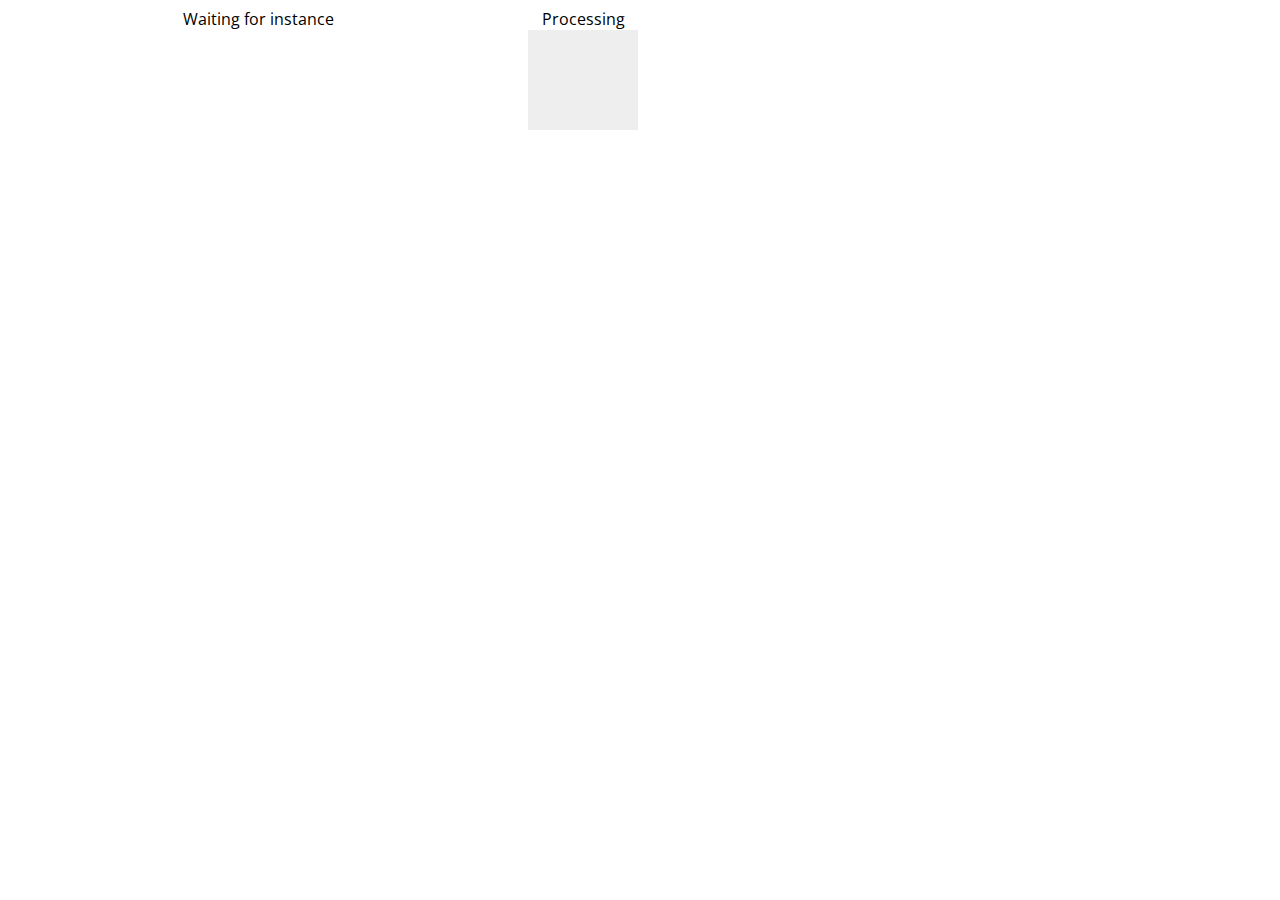
<file: webfront/queue.html>
<html lang="en">
  <head>
    <meta charset="utf-8">
    <title>D3 queue</title>
    <style>
    
     body{
       font-family: 'Open Sans', sans-serif;
     }
    
     .viz {
      transform: translate(5px,-30px);
      overflow: visible;
    }
    
    .queue{
      width: 520px;
      height: 100px;
    }
    
    .processing{
      width: 110px;
      height: 100px;
      background-color: #eeeeee;
    }
    
    .grid-container {
      display: inline-grid;
      grid-template-columns: 500px 110px;
      grid-gap: 0px 20px;
      
      zoom: 1;
      -moz-transform: scale(1);
    }
    
    .grid-container > div {
      text-align: center;
    }
    
    .toolTip {
      position: absolute;
      display: none;
      min-width: 80px;
      height: auto;
      line-height: 1;
      font-weight: bold;
      padding: 12px;
      background: rgba(0, 0, 0, 0.8);
      color: #fff;
      border-radius: 2px;
    }
    
    .toolTipArrow {
      content: ' ';
      display: none;
      width: 0;
      height: 0;
      border-left: 10px solid transparent;
      border-right: 10px solid transparent;
      border-bottom: 10px solid rgba(0, 0, 0, 0.8);
      
      height: 0;
      top: 0px;
      left: 5px;
      position: relative;
    }
    
    /* Style northward tooltips differently */
    .toolTip.n::after {
      margin: -1px 0 0 0;
      top: 100%;
      left: 0;
    }
    
    #minutes{
      font-size: 40px;
      color: #DD4B39;
    }
    #minutes2{
      font-size: 14px;
    }
    #outname{
      font-size: 18px;
      padding-bottom: 5px;
      color: #98ff98;
    }
    #jobdesc{
      display: inline-grid;
      grid-template-columns: 60px auto 32px;
      grid-gap: 0px 20px;
    }
    #speciesimg{
      padding-top: 6px;
      font-size: 10px;
      text-align: center;
      text-transform: capitalize;
    }
    
    </style>
    
    <link href="https://fonts.googleapis.com/css?family=Open+Sans" rel="stylesheet">
    <script src="https://ajax.googleapis.com/ajax/libs/jquery/3.3.1/jquery.min.js"></script>
    <script src="https://d3js.org/d3.v4.min.js"></script>
    
  </head>
  
  <body>
    
    <div class="grid-container">
      <div class="t1">Waiting for instance</div>
      <div class="t2">Processing</div>
      <div class="queue"></div>
      <div class="processing"></div>
    </div>
  
  <script>
    
    var width = 500;
    var height = 100;
    var triggerCounter = 0;
    var triggerCounter2 = 0;
    var numberAlignmentInstances = 4;
    
    var bar;
    var bar2;
    
    var belong = [0,0,0,0,0,0,0,0,0,0,0,0,0,0,0,0,0,0,0,0];
    var data = [];
    
    var fileInfo = [];
    var organismInfo = [];
    var outname = [];
    
    var belong2 = [0,0,0,0];
    var data_processing = [];
    
    var fileInfo2 = [];
    var organismInfo2 = [];
    var outname2 = [];
    
    var colorScale;
    var colorScale2;
    var barScale;
    var barScale2;
    var heightScale;
    
    d3.json("https://amp.pharm.mssm.edu/cloudalignment/queueview?username=lachmann12&password=geheim", function (json) {
      
      console.log(json);
      
      for(i=0; i<20; i++){
        data[i] = height/300+Math.random()/1000;
      }
      
      for(i=0; i<4; i++){
        data_processing[i] = height/300+Math.random()/1000;
      }
      
      for(i=0; i<json["submissionstatus"].length; i++){
        if(json["submissionstatus"][i] == 1){
          belong[i] = json["user"][i]
          data[i] = height/300+Math.random()/1000
          fileInfo[i] = json["files"][i]
          organismInfo[i] = json["organism"][i]
          outname[i] = json["outname"][i]
        }
        else{
          belong2[i] = json["user"][i]
          data_processing[i] = height/300+Math.random()/1000
          fileInfo2[i] = json["files"][i]
          organismInfo2[i] = json["organism"][i]
          outname2[i] = json["outname"][i]
        }
      }
      
      var tooltip = d3.select("body").append("div").attr("class", "toolTip");
      
      colorScale = d3.scaleLinear().range(["blue","aqua"]);
      colorScale2 = d3.scaleLinear().range(["#feb012", "#ef1e55"]);
      
      barScale = d3.scaleBand().domain(data).rangeRound([0,width]);
      barScale2 = d3.scaleBand().domain(data_processing).rangeRound([0,100]);
      heightScale = d3.scaleLinear().range([0,height]);
      
      var svg = d3.select('.queue')
        .append("svg")
        .classed("viz",true)
        .attr("width",width)
        .attr("height",height*2);
      
      bar = svg.selectAll(".bar")
        .data(data)
        .enter()
        .append("rect")
        .attr("x",(d,i)=>barScale(d))
        .attr("y",(d)=> height)
        .attr("width",barScale.bandwidth()-2)
        .style("fill", function(d,i) {
            if(belong[i] == 1) {return "black"}
            else{ return colorScale(i/data.length)}
        ;})
      
      bar.on("mousemove", function(d, i){
        if(belong[i] == 1){
          
          sp = fileInfo[i].split(";")
          b1 = ""
          b2 = ""
          if(sp.length > 1){
            b1=basename(sp[0])
            b2=basename(sp[1])
          }
          else{
            b1=basename(sp[0])
          }
          
          tooltip
            .style("left", d3.event.pageX + "px")
            .style("top", d3.event.pageY + "px")
            .style("display", "inline-block")
            .html("<div id=\"jobdesc\"><div style=\"text-align: center;\"><span id=\"minutes\">"+Math.round(5+5*(data.length-i)/numberAlignmentInstances)+"</span><br><span id=\"minutes2\">min</span></div><div style=\"font-size: 12px;\"><div id=\"outname\">"+outname[i]+"</div><br>" + b1 + "<br>" + b2 + "</div><div id=\"speciesimg\"><img src=\"images/" + organismInfo[i] + "_white.png\" width=30><br><br>"+organismInfo[i]+"</div>");
          
          d3.select(this).style("fill", "#DD4B39");
        }
      })
      
      bar.on("mouseout", function(d,i){
        if(belong[i] == 1){
          tooltip.style("display", "none");
          d3.select(this).style("fill", "black");
        }
      });
      
      var svg2 = d3.select('.processing')
        .append("svg")
        .classed("viz",true)
        .attr("width",width)
        .attr("height",height*2);
      
      bar2 = svg2.selectAll(".bar")
        .data(data_processing)
        .enter()
        .append("rect")
        .attr("x",(d,i)=>barScale2(d))
        .attr("y",(d)=> height)
        .attr("width",barScale2.bandwidth()-2)
        .style("fill", function(d,i) {
              if(belong2[i] == 1) {return "black"} //else{ return colorScale2(i/data_processing.length)}
              else{ return "#feb012"}
        ;})
      
      bar2.on("mousemove", function(d, i){
        if(belong2[i] == 1){
          
          
          sp = fileInfo2[i].split(";")
          b1 = ""
          b2 = ""
          if(sp.length > 1){
            b1=basename(sp[0])
            b2=basename(sp[1])
          }
          else{
            b1=basename(sp[0])
          }
          
          tooltip
            .style("left", d3.event.pageX + "px")
            .style("top", d3.event.pageY + "px")
            .style("display", "inline-block")
            .html("<div id=\"jobdesc\"><div style=\"text-align: center;\"><span id=\"minutes\"><5</span><br><span id=\"minutes2\">min</span></div><div style=\"font-size: 12px;\"><div id=\"outname\">"+outname2[i]+"</div><br>" + b1 + "<br>" + b2 + "</div><div id=\"speciesimg\"><img src=\"images/" + organismInfo2[i] + "_white.png\" width=30><br><br>"+organismInfo2[i]+"</div>");
          
          d3.select(this).style("fill", "#DD4B39");
        }
      })
      
      bar2.on("mouseout", function(d,i){
        if(belong2[i] == 1){
          tooltip.style("display", "none");
          d3.select(this).style("fill", "black");
        }
      });
      
      bar.transition()
        .ease(d3.easeElastic)
        .duration(2000)
        .delay((d,i)=>i*10)
        .attr("y",(d)=> height - heightScale(d))
        .attr("height",(d)=> heightScale(d))
      
      bar2.transition()
        .ease(d3.easeElastic)
        .duration(2000)
        .delay((d,i)=>i*10)
        .attr("y",(d)=> height - heightScale(d)-20)
        .attr("height",(d)=> heightScale(d)+40)
      
      repeat();
      repeat2();
    
    });
    
    function basename(path) {
       return path.split('/').reverse()[0];
    }
    
    function repeat() {
      bar.transition()
      .delay((d,i)=>4000+i*500/data.length)
      .duration(50)
      .attr("y",(d)=> height - heightScale(d)-17)
      .attr("height",(d)=> heightScale(d)+34)
      .transition()
      .duration(50)
      .attr("y",(d)=> height - heightScale(d)-20)
      .attr("height",(d)=> heightScale(d)+40)
      .on("end", triggerCount);
    }
    
    function triggerCount(){
      triggerCounter = triggerCounter + 1;
      if(triggerCounter >= data.length){
        triggerCounter = 0;
        repeat();
      }
    }
    
    function repeat2() {
      bar2.transition()
      .delay((d,i)=>1000+i*1000/data_processing.length)
      .duration(300)
      .attr("y",(d)=> height - heightScale(d))
      .attr("height",(d)=> heightScale(d))
      .transition()
      .duration(300)
      .attr("y",(d)=> height - heightScale(d)-20)
      .attr("height",(d)=> heightScale(d)+40)
      .on("end", triggerCount2);
    }
    
    function triggerCount2(){
      triggerCounter2 = triggerCounter2 + 1;
      if(triggerCounter2 >= data_processing.length){
        triggerCounter2 = 0;
        repeat2();
      }
    }
    
  </script>
  </body>
</html>
</file>
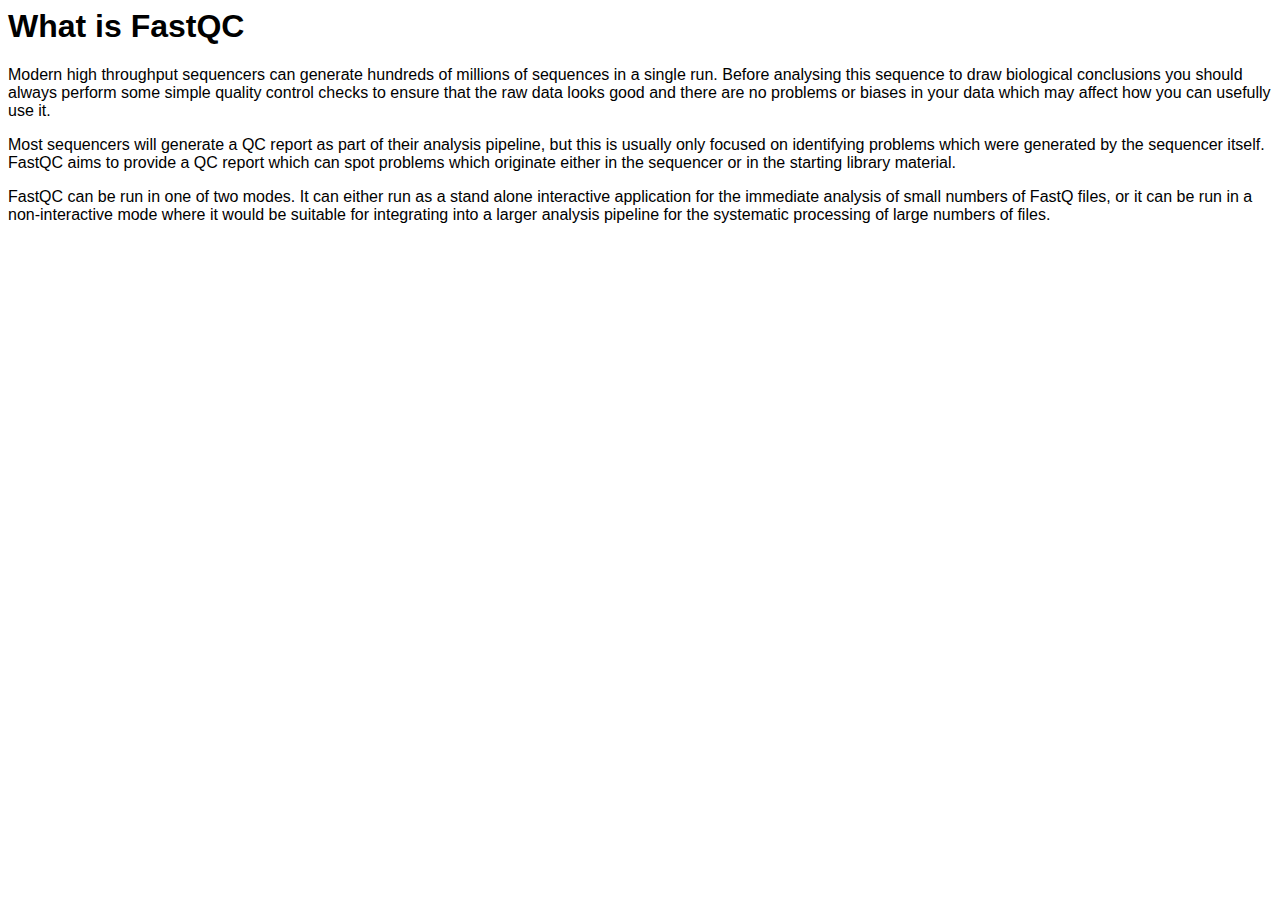
<file: docker/tools/fastqc/Help/1 Introduction/1.1 What is FastQC.html>
<html>

<head>
<title>What is FastQC?</title>
<style type="text/css">
	body {
		font-family: sans-serif;
	}
</style>
</head>
<body>
<h1>What is FastQC</h1>
<p>
Modern high throughput sequencers can generate hundreds of millions of sequences
in a single run.  Before analysing this sequence to draw biological conclusions
you should always perform some simple quality control checks to ensure that
the raw data looks good and there are no problems or biases in your data which
may affect how you can usefully use it.
</p>
<p>
Most sequencers will generate a QC report as part of their analysis pipeline, 
but this is usually only focused on identifying problems which were generated
by the sequencer itself.  FastQC aims to provide a QC report which can spot
problems which originate either in the sequencer or in the starting library
material.
</p>
<p>
FastQC can be run in one of two modes.  It can either run as a stand alone
interactive application for the immediate analysis of small numbers of FastQ
files, or it can be run in a non-interactive mode where it would be suitable
for integrating into a larger analysis pipeline for the systematic processing
 of large numbers of files.
 </p>
</body>

</html>
</file>
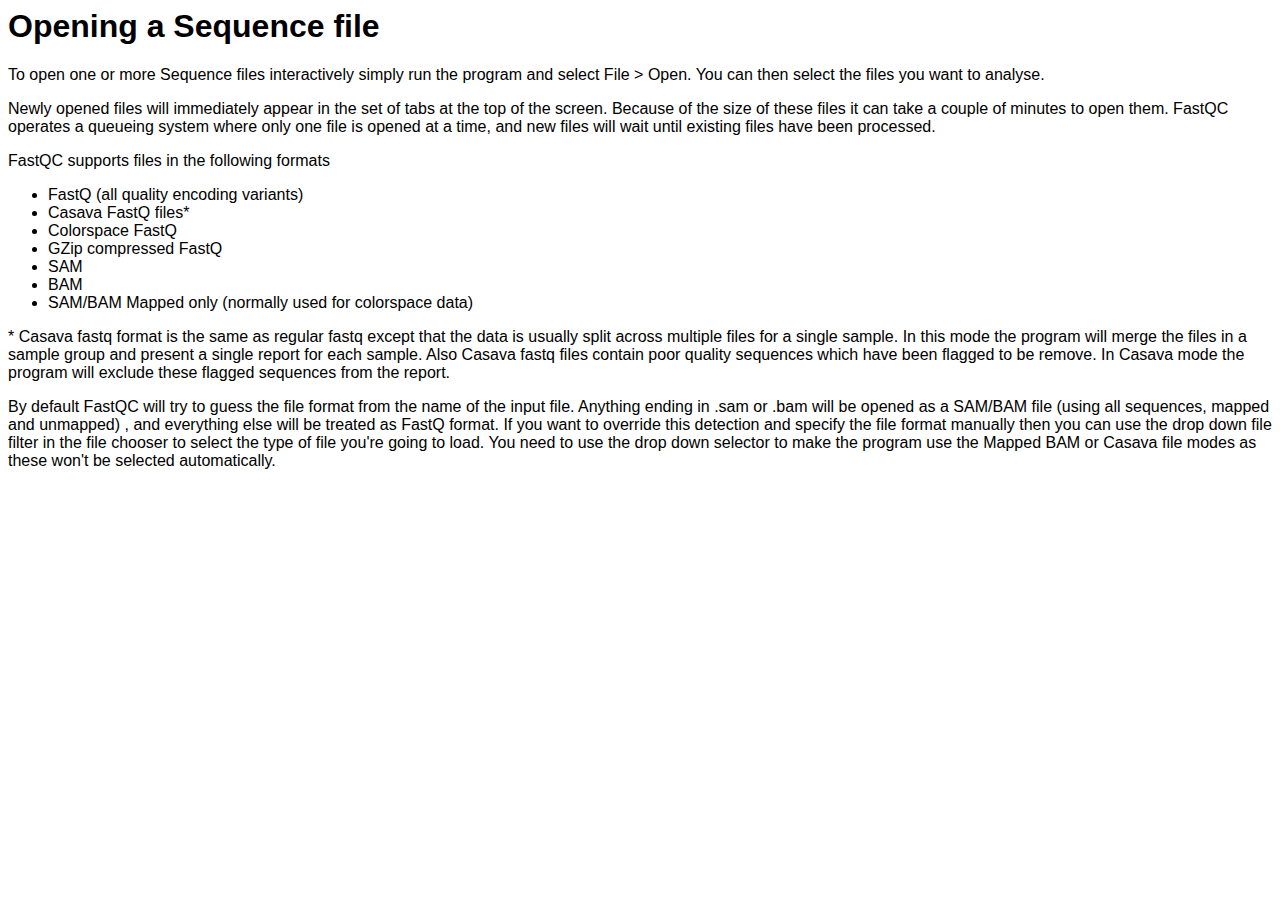
<file: docker/tools/fastqc/Help/2 Basic Operations/2.1 Opening a sequence file.html>
<html>

<head>
<title>Opening a FastQ file</title>
<style type="text/css">
	body {
		font-family: sans-serif;
	}
</style>
</head>
<body>
<h1>Opening a Sequence file</h1>
<p>
To open one or more Sequence files interactively simply run the
program and select File &gt; Open.  You can then select the files
you want to analyse.
 </p>
 <p>
 Newly opened files will immediately appear in the set of tabs
 at the top of the screen.  Because of the size of these files
 it can take a couple of minutes to open them.  FastQC operates
 a queueing system where only one file is opened at a time, and
 new files will wait until existing files have been processed.
 </p>
 <p>
 FastQC supports files in the following formats
 </p>
 <ul>
 <li>FastQ (all quality encoding variants)</li>
 <li>Casava FastQ files*</li>
 <li>Colorspace FastQ</li>
 <li>GZip compressed FastQ</li>
 <li>SAM</li>
 <li>BAM</li>
 <li>SAM/BAM Mapped only (normally used for colorspace data)</li>
 </ul>
 
 <p>
 * Casava fastq format is the same as regular fastq except that
 the data is usually split across multiple files for a single sample.
 In this mode the program will merge the files in a sample group and
 present a single report for each sample. Also Casava fastq files
 contain poor quality sequences which have been flagged to be remove.
 In Casava mode the program will exclude these flagged sequences from
 the report.
 </p>
 
 <p>
 By default FastQC will try to guess the file format from the name
 of the input file.  Anything ending in .sam or .bam will be 
 opened as a SAM/BAM file (using all sequences, mapped and unmapped)
 , and everything else will be treated as FastQ format.  If you want 
 to override this detection and specify the file format manually
 then you can use the drop down file filter in the file chooser to
 select the type of file you're going to load. You need to use the 
 drop down selector to make the program use the Mapped BAM or Casava
 file modes as these won't be selected automatically.
 </p>
 
 
</body>

</html>
</file>
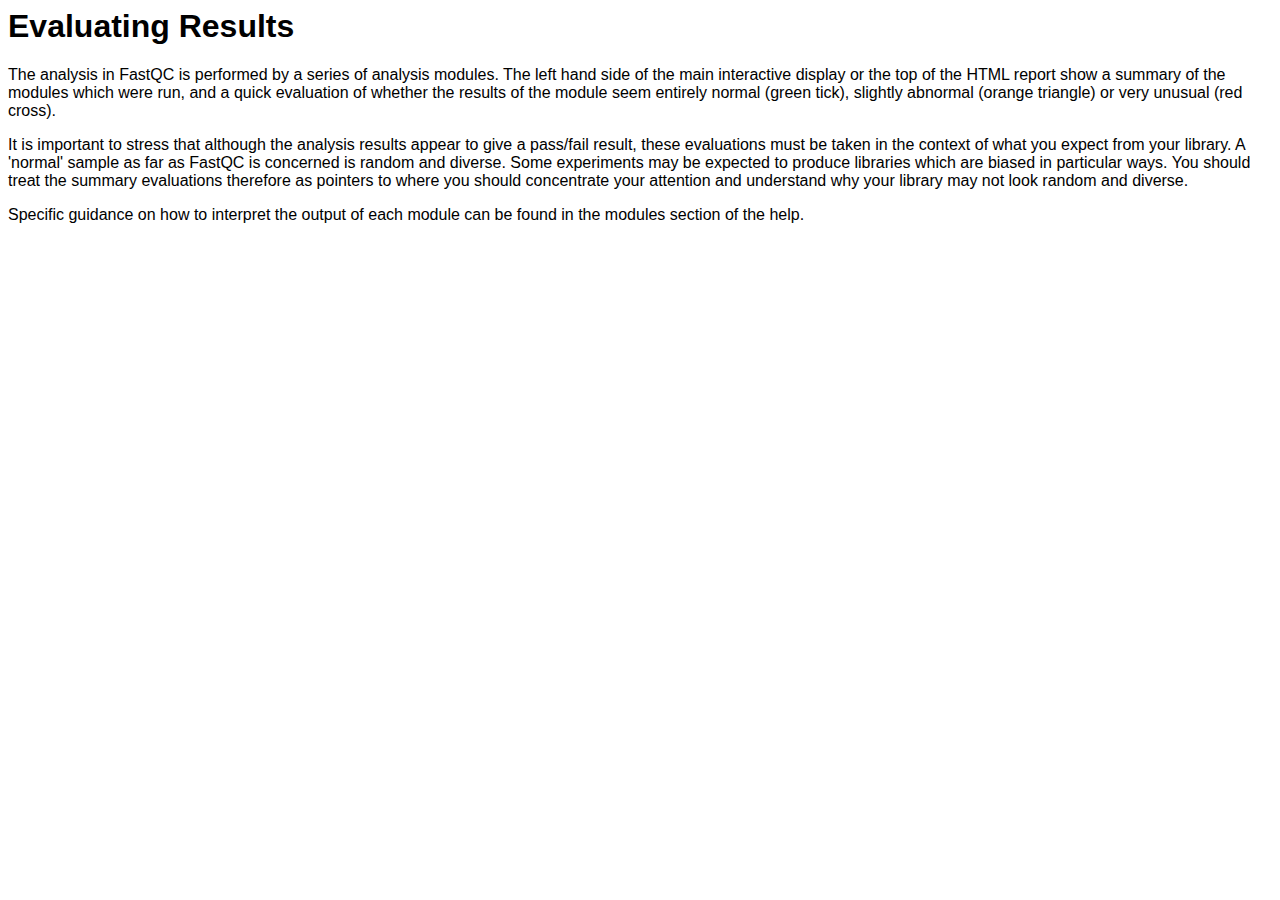
<file: docker/tools/fastqc/Help/2 Basic Operations/2.2 Evaluating Results.html>
<html>

<head>
<title>Evaluating Results</title>
<style type="text/css">
	body {
		font-family: sans-serif;
	}
</style>
</head>
<body>
<h1>Evaluating Results</h1>
<p>
The analysis in FastQC is performed by a series of analysis
modules.  The left hand side of the main interactive display
or the top of the HTML report show a summary of the modules
which were run, and a quick evaluation of whether the results
of the module seem entirely normal (green tick), slightly
abnormal (orange triangle) or very unusual (red cross).
</p>
<p>
It is important to stress that although the analysis results
appear to give a pass/fail result, these evaluations must be
taken in the context of what you expect from your library. A
'normal' sample as far as FastQC is concerned is random and
diverse.  Some experiments may be expected to produce libraries
which are biased in particular ways.  You should treat the
summary evaluations therefore as pointers to where you should
concentrate your attention and understand why your library
may not look random and diverse.
</p>
<p>
Specific guidance on how to interpret the output of each
module can be found in the modules section of the help.
</p>
</body>
</html>
</file>
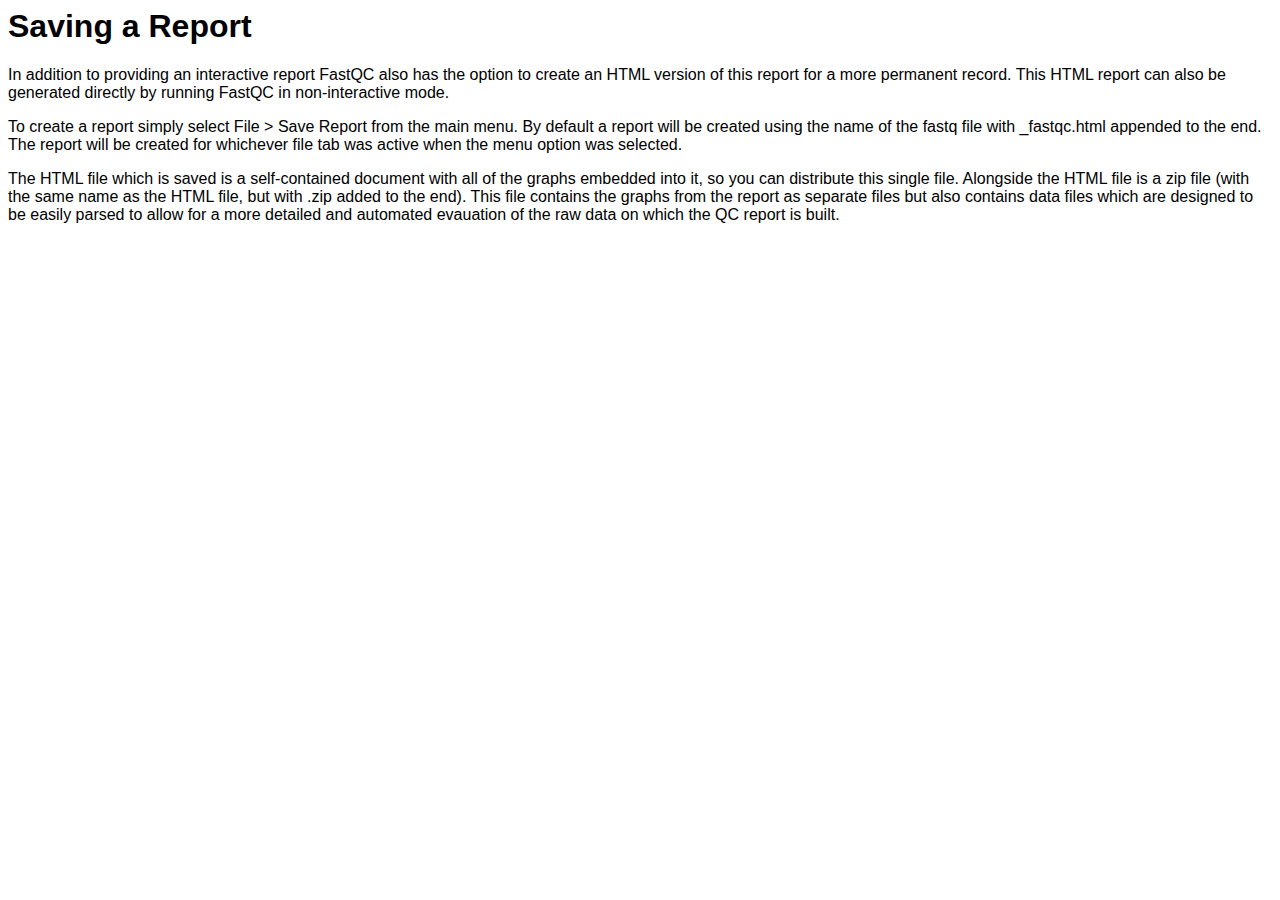
<file: docker/tools/fastqc/Help/2 Basic Operations/2.3 Saving a Report.html>
<html>

<head>
<title>Saving a Report</title>
<style type="text/css">
	body {
		font-family: sans-serif;
	}
</style>
</head>
<body>
<h1>Saving a Report</h1>
<p>
In addition to providing an interactive report FastQC also
has the option to create an HTML version of this report
for a more permanent record.  This HTML report can also
be generated directly by running FastQC in non-interactive
mode.
</p>
<p>
To create a report simply select File &gt Save Report from
the main menu.  By default a report will be created using
the name of the fastq file with _fastqc.html appended to the
end.  The report will be created for whichever file tab
was active when the menu option was selected.
</p>
<p>
The HTML file which is saved is a self-contained document with
all of the graphs embedded into it, so you can distribute this
single file.  Alongside the HTML file is a zip file (with the
same name as the HTML file, but with .zip added to the end). 
This file contains the graphs from the report as separate files
but also contains data files which are designed to be easily 
parsed to allow for a more detailed and automated evauation of 
the raw data on which the QC report is built.
</p>

</body>
</html>
</file>
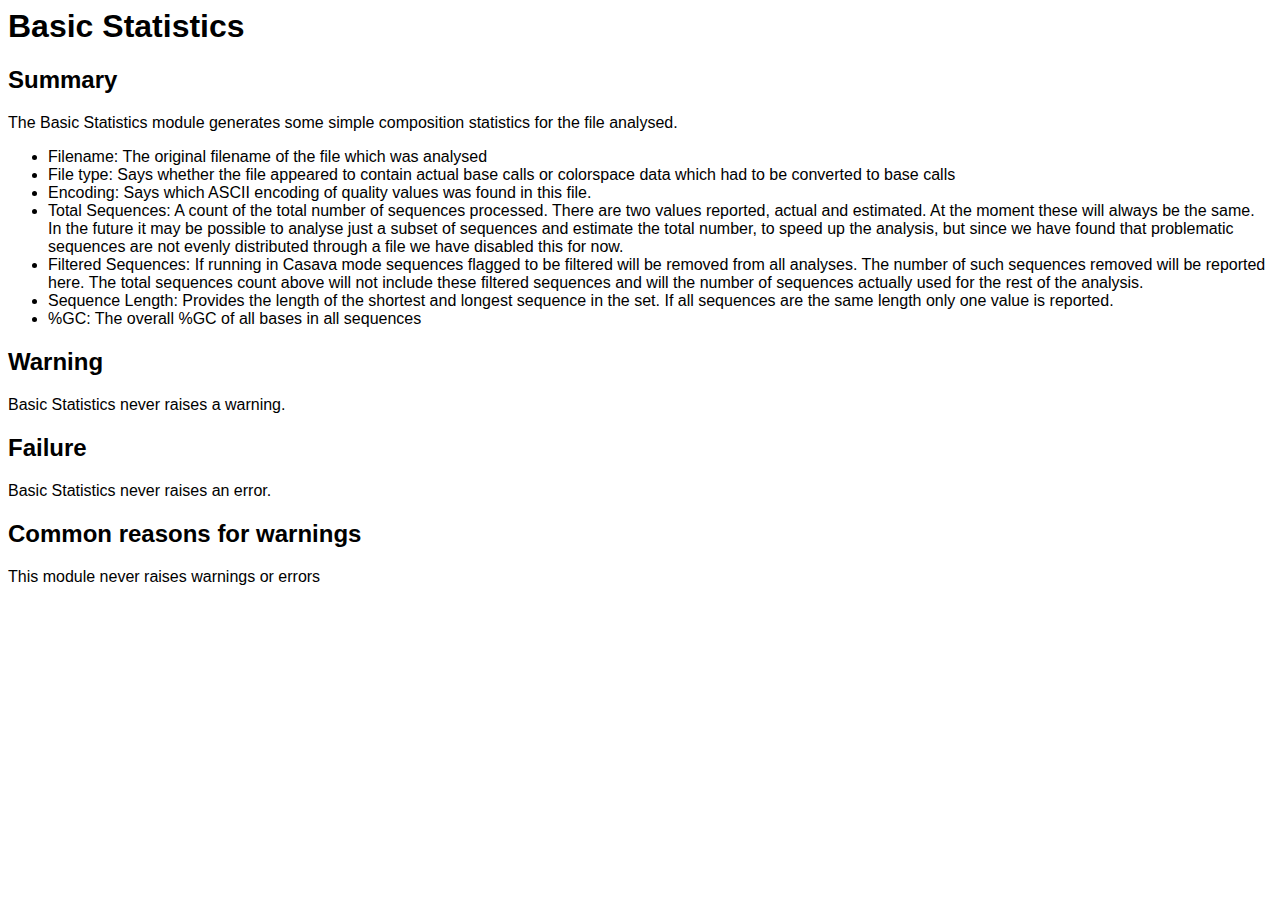
<file: docker/tools/fastqc/Help/3 Analysis Modules/1 Basic Statistics.html>
<html>

<head>
<title>Basic Statistics</title>
<style type="text/css">
	body {
		font-family: sans-serif;
	}
</style>
</head>
<body>
<h1>Basic Statistics</h1>
<h2>Summary</h2>
<p>
The Basic Statistics module generates some simple composition
statistics for the file analysed.
</p>

<ul>
<li>Filename: The original filename of the file which was analysed</li>
<li>File type: Says whether the file appeared to contain actual base calls or
colorspace data which had to be converted to base calls</li>
<li>Encoding: Says which ASCII encoding of quality values was found in this
file.
</li><li>Total Sequences: A count of the total number of sequences processed.
There are two values reported, actual and estimated.  At the moment these
will always be the same.  In the future it may be possible to analyse just
a subset of sequences and estimate the total number, to speed up the analysis,
but since we have found that problematic sequences are not evenly distributed
through a file we have disabled this for now.</li>
<li>Filtered Sequences: If running in Casava mode sequences flagged to be 
filtered will be removed from all analyses. The number of such sequences
removed will be reported here. The total sequences count above will not include
these filtered sequences and will the number of sequences actually used for the
rest of the analysis.</li>
<li>Sequence Length: Provides the length of the shortest and longest sequence
in the set.  If all sequences are the same length only one value is reported.
</li>
<li>%GC: The overall %GC of all bases in all sequences</li>
</ul>

<h2>Warning</h2>
<p>
Basic Statistics never raises a warning.
</p>

<h2>Failure</h2>
<p>
Basic Statistics never raises an error.
</p>

<h2>Common reasons for warnings</h2>
<p>
This module never raises warnings or errors
</p>

</body>
</html>
</file>
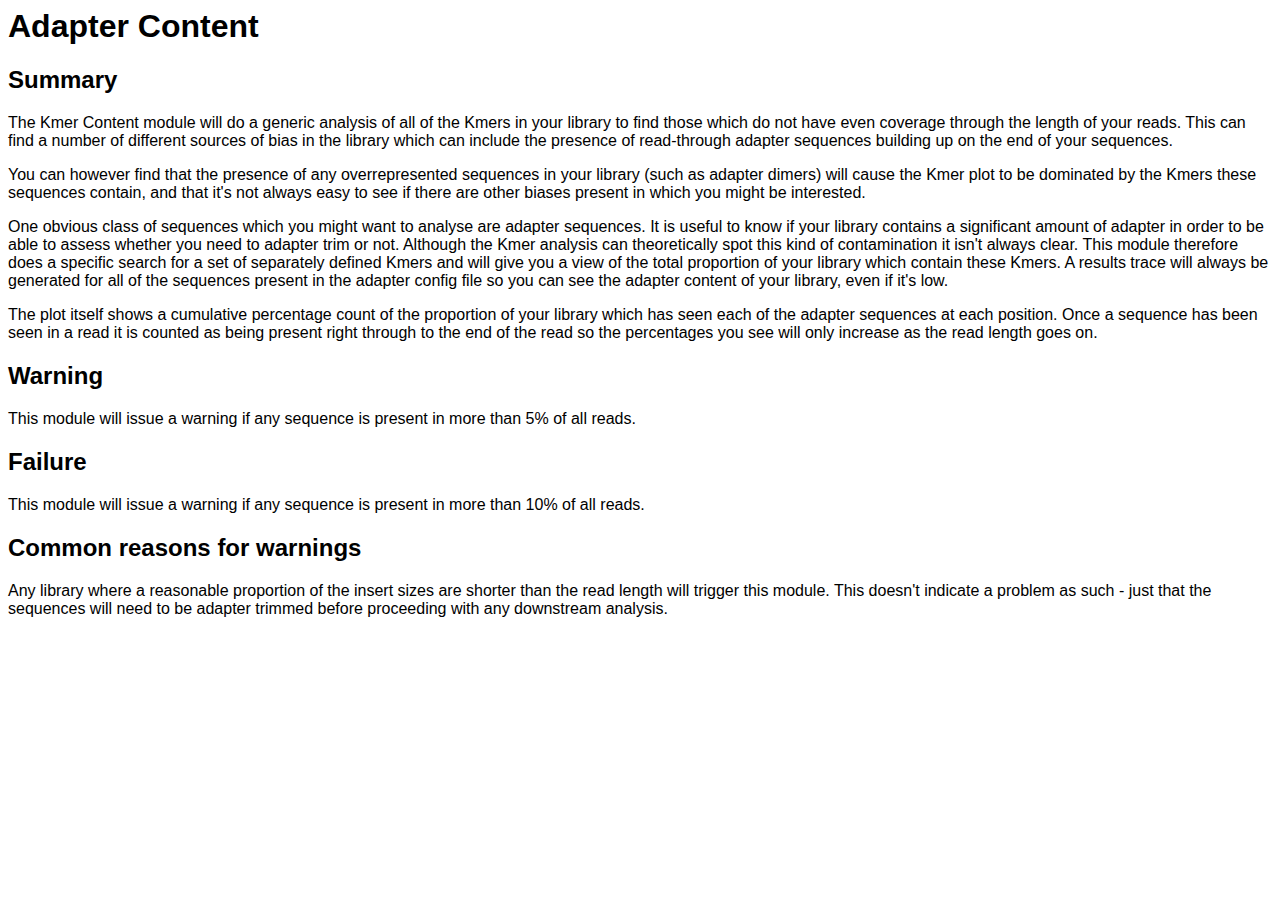
<file: docker/tools/fastqc/Help/3 Analysis Modules/10 Adapter Content.html>
<html>

<head>
<title>Adapter Content</title>
<style type="text/css">
	body {
		font-family: sans-serif;
	}
</style>
</head>
<body>
<h1>Adapter Content</h1>
<h2>Summary</h2>
<p>
The Kmer Content module will do a generic analysis of all of the Kmers
in your library to find those which do not have even coverage through 
the length of your reads.  This can find a number of different sources
of bias in the library which can include the presence of read-through
adapter sequences building up on the end of your sequences.
</p>
<p>
You can however find that the presence of any overrepresented sequences
in your library (such as adapter dimers) will cause the Kmer plot to
be dominated by the Kmers these sequences contain, and that it's not
always easy to see if there are other biases present in which you might
be interested.
</p>
<p>
One obvious class of sequences which you might want to analyse are 
adapter sequences.  It is useful to know if your library contains a 
significant amount of adapter in order to be able to assess whether 
you need to adapter trim or not.  Although the Kmer analysis can 
theoretically spot this kind of contamination it isn't always clear.
This module therefore does a specific search for a set of separately
defined Kmers and will give you a view of the total proportion of your
library which contain these Kmers.  A results trace will always be 
generated for all of the sequences present in the adapter config file 
so you can see the adapter content of your library, even if it's low.
</p>
<p>
The plot itself shows a cumulative percentage count of the proportion
of your library which has seen each of the adapter sequences at each
position.  Once a sequence has been seen in a read it is counted as
being present right through to the end of the read so the percentages
you see will only increase as the read length goes on.
</p>

<h2>Warning</h2>
<p>
This module will issue a warning if any sequence is present in more
than 5% of all reads.
</p>

<h2>Failure</h2>
<p>
This module will issue a warning if any sequence is present in more
than 10% of all reads.
</p>

<h2>Common reasons for warnings</h2>
<p>
Any library where a reasonable proportion of the insert sizes are shorter
than the read length will trigger this module.  This doesn't indicate a 
problem as such - just that the sequences will need to be adapter trimmed
before proceeding with any downstream analysis.
</p>

</body>
</html>
</file>
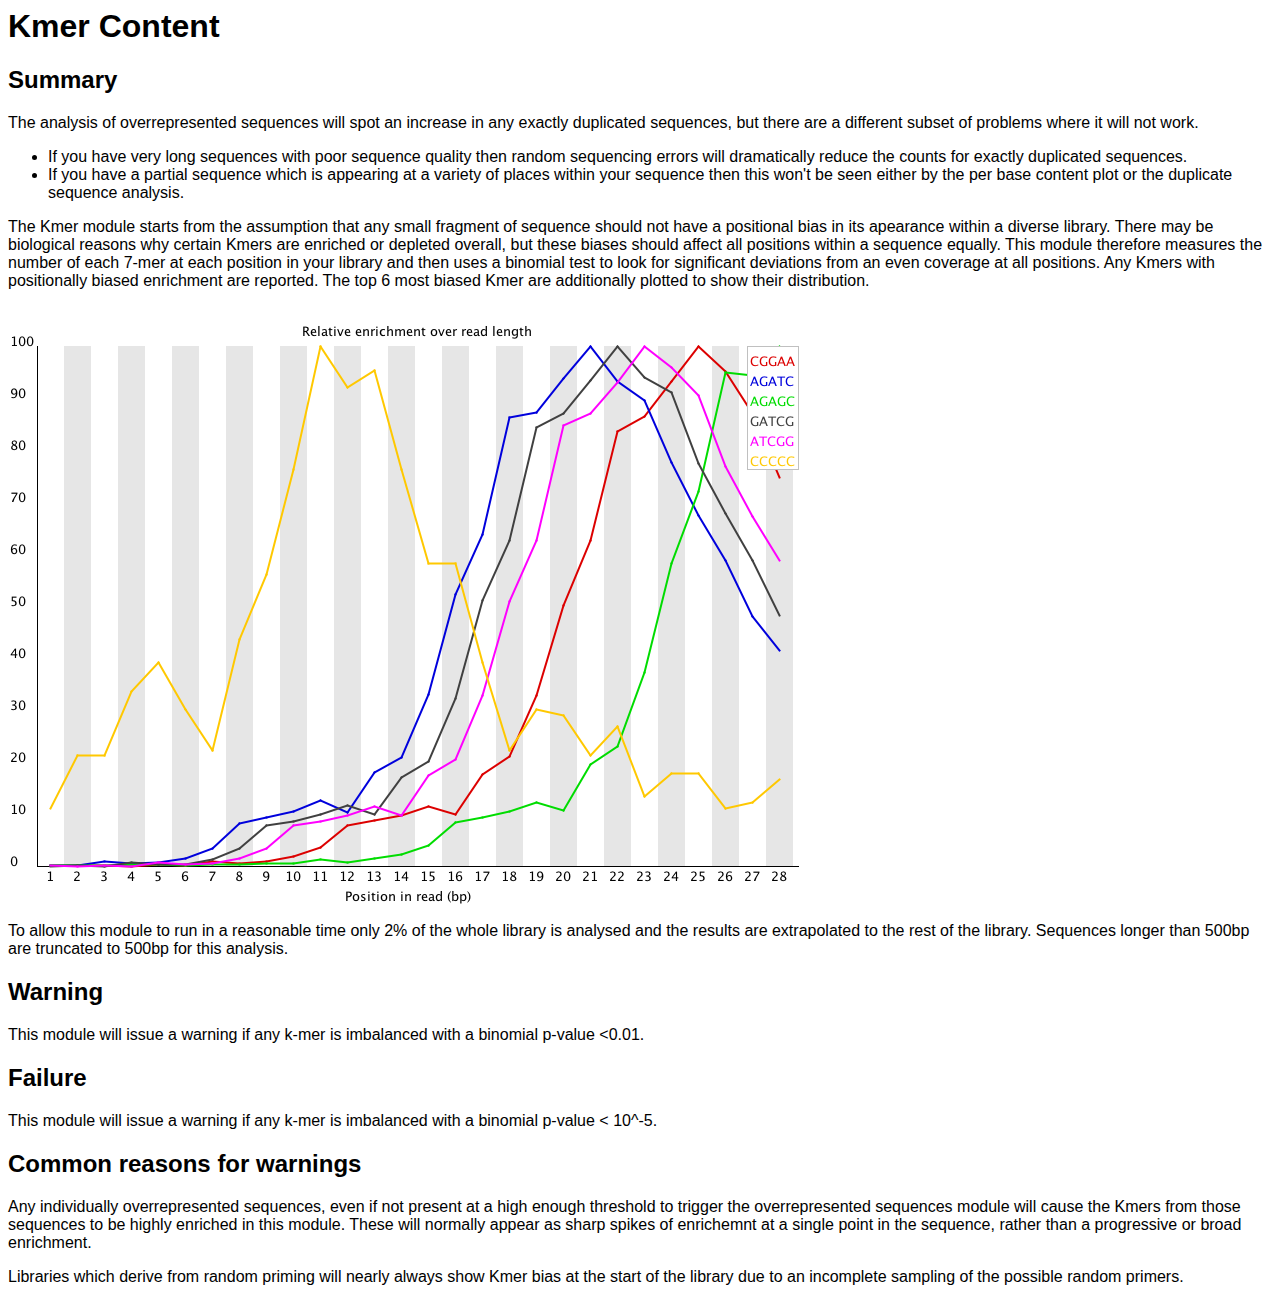
<file: docker/tools/fastqc/Help/3 Analysis Modules/11 Kmer Content.html>
<html>

<head>
<title>Kmer Content</title>
<style type="text/css">
	body {
		font-family: sans-serif;
	}
</style>
</head>
<body>
<h1>Kmer Content</h1>
<h2>Summary</h2>
<p>
The analysis of overrepresented sequences will spot an increase in
any exactly duplicated sequences, but there are a different subset
of problems where it will not work.
</p>
<ul>
<li>If you have very long sequences with poor sequence quality then
random sequencing errors will dramatically reduce the counts for
exactly duplicated sequences.
</li>
<li>If you have a partial sequence which is appearing at a variety
of places within your sequence then this won't be seen either by the
per base content plot or the duplicate sequence analysis.
</li>
</ul> 

<p>
The Kmer module starts from the assumption that any small fragment 
of sequence should not have a positional bias in its apearance within
a diverse library.  There may be biological reasons why certain Kmers
are enriched or depleted overall, but these biases should affect all
positions within a sequence equally.  This module therefore measures the
number of each 7-mer at each position in your library and then uses
a binomial test to look for significant deviations from an even 
coverage at all positions.  Any Kmers with positionally biased enrichment
are reported.  The top 6 most biased Kmer are additionally plotted to
show their distribution.
</p>
<p><img src="kmer_profiles.png" alt="Kmer profiles"></p>
<p>
To allow this module to run in a reasonable time only 2% of the whole
library is analysed and the results are extrapolated to the rest of
the library.  Sequences longer than 500bp are truncated to 500bp for
this analysis.
</p>

<h2>Warning</h2>
<p>
This module will issue a warning if any k-mer is imbalanced with a binomial
p-value <0.01.
</p>

<h2>Failure</h2>
<p>
This module will issue a warning if any k-mer is imbalanced with a binomial
p-value < 10^-5.
</p>

<h2>Common reasons for warnings</h2>
<p>
Any individually overrepresented sequences, even if not present at a high enough
threshold to trigger the overrepresented sequences module will cause the Kmers from
those sequences to be highly enriched in this module.  These will normally appear
as sharp spikes of enrichemnt at a single point in the sequence, rather than a 
progressive or broad enrichment.
</p>
<p>
Libraries which derive from random priming will nearly always show Kmer bias at 
the start of the library due to an incomplete sampling of the possible random
primers.
</p>

</body>
</html>
</file>
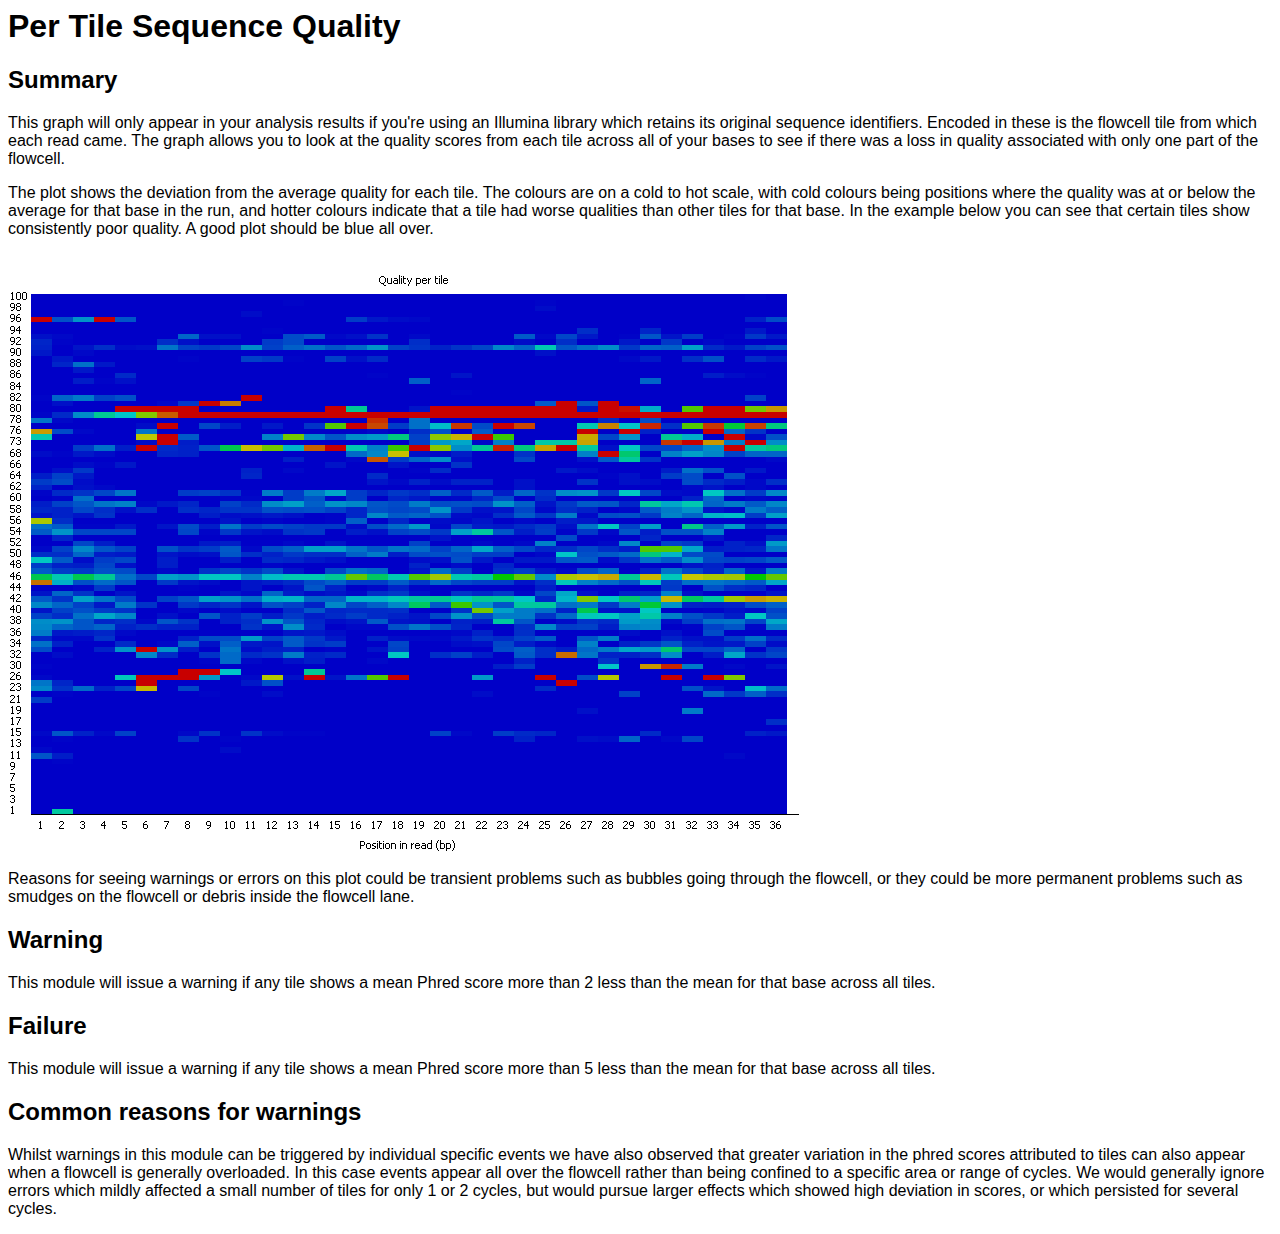
<file: docker/tools/fastqc/Help/3 Analysis Modules/12 Per Tile Sequence Quality.html>
<html>

<head>
<title>Per Tile Sequence Quality</title>
<style type="text/css">
	body {
		font-family: sans-serif;
	}
</style>
</head>
<body>
<h1>Per Tile Sequence Quality</h1>
<h2>Summary</h2>
<p>
This graph will only appear in your analysis results if you're using
an Illumina library which retains its original sequence identifiers.
Encoded in these is the flowcell tile from which each read came.  The
graph allows you to look at the quality scores from each tile across
all of your bases to see if there was a loss in quality associated
with only one part of the flowcell.
</p>
<p>
The plot shows the deviation from the average quality for each tile.
The colours are on a cold to hot scale, with cold colours being 
positions where the quality was at or below the average for that
base in the run, and hotter colours indicate that a tile had worse
qualities than other tiles for that base.  In the example below you
can see that certain tiles show consistently poor quality.  A good
plot should be blue all over.
</p>
<p><img src="per_tile_quality.png" alt="Kmer profiles"></p>
<p>
Reasons for seeing warnings or errors on this plot could be transient
problems such as bubbles going through the flowcell, or they could
be more permanent problems such as smudges on the flowcell or debris
inside the flowcell lane.
</p>

<h2>Warning</h2>
<p>
This module will issue a warning if any tile shows a mean Phred
score more than 2 less than the mean for that base across all
tiles. 
</p>

<h2>Failure</h2>
<p>
This module will issue a warning if any tile shows a mean Phred
score more than 5 less than the mean for that base across all
tiles. 
</p>

<h2>Common reasons for warnings</h2>
<p>
Whilst warnings in this module can be triggered by individual specific
events we have also observed that greater variation in the phred 
scores attributed to tiles can also appear when a flowcell is generally 
overloaded.  In this case events appear all over the flowcell rather 
than being confined to a specific area or range of cycles.  We would
generally ignore errors which mildly affected a small number of tiles for
only 1 or 2 cycles, but would pursue larger effects which showed high
deviation in scores, or which persisted for several cycles. 
</p>

</body>
</html>
</file>
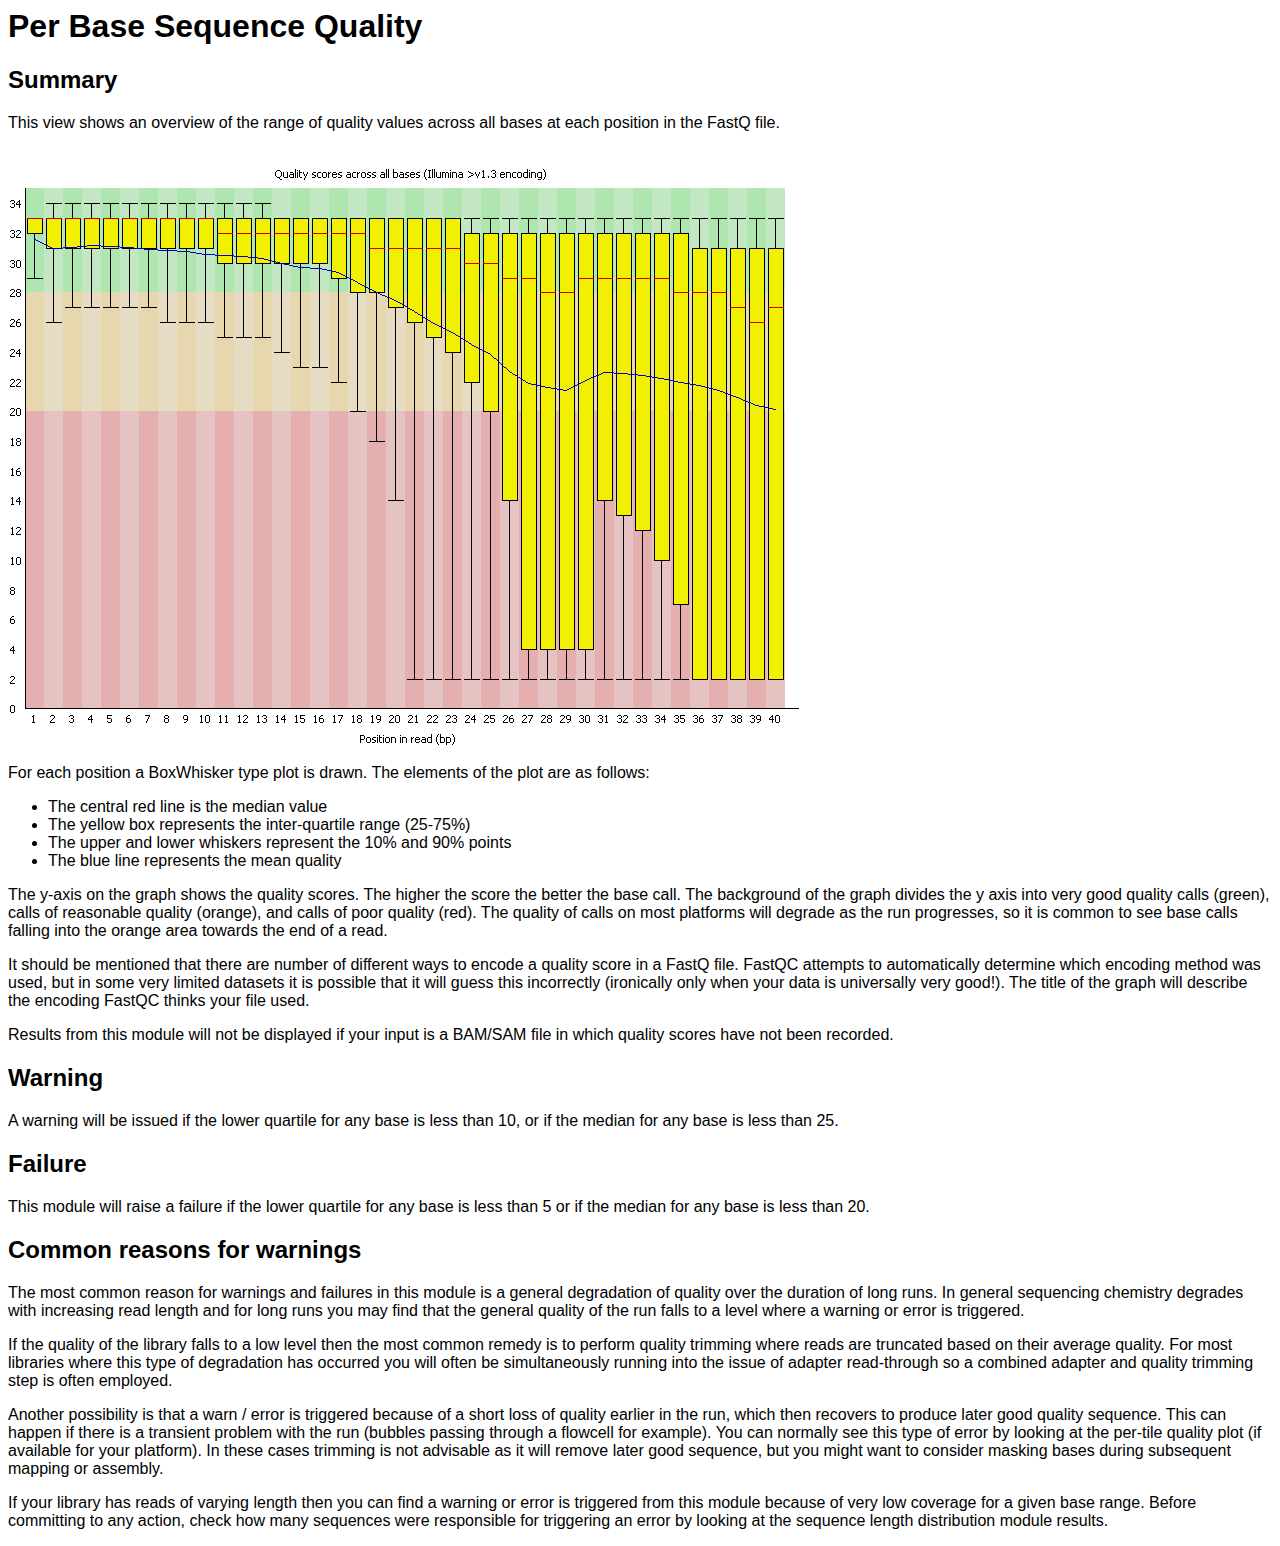
<file: docker/tools/fastqc/Help/3 Analysis Modules/2 Per Base Sequence Quality.html>
<html>

<head>
<title>Per Base Sequence Quality</title>
<style type="text/css">
	body {
		font-family: sans-serif;
	}
</style>
</head>
<body>
<h1>Per Base Sequence Quality</h1>
<h2>Summary</h2>
<p>
This view shows an overview of the range of quality values across all bases
at each position in the FastQ file.
</p>
<p><img src="per_base_quality.png"></p>
<p>
For each position a BoxWhisker type plot is drawn.  The elements of the
plot are as follows:
</p>
<ul>
<li>The central red line is the median value</li>
<li>The yellow box represents the inter-quartile range (25-75%)</li>
<li>The upper and lower whiskers represent the 10% and 90% points</li>
<li>The blue line represents the mean quality</li>
</ul>
<p>
The y-axis on the graph shows the quality scores.  The higher the score
the better the base call.  The background of the graph divides the 
y axis into very good quality calls (green), calls of reasonable quality
(orange), and calls of poor quality (red).  The quality of calls on most
platforms will degrade as the run progresses, so it is common to see
base calls falling into the orange area towards the end of a read.
</p>
<p>
It should be mentioned that there are number of different ways to encode
a quality score in a FastQ file.  FastQC attempts to automatically determine
which encoding method was used, but in some very limited datasets it is
possible that it will guess this incorrectly (ironically only when your
data is universally very good!).  The title of the graph will describe the
encoding FastQC thinks your file used.
</p>
<p>
Results from this module will not be displayed if your input is a BAM/SAM
file in which quality scores have not been recorded.
</p>


<h2>Warning</h2>
<p>
A warning will be issued if the lower quartile for any base is less
than 10, or if the median for any base is less than 25.
</p>

<h2>Failure</h2>
<p>
This module will raise a failure if the lower quartile for any base is
less than 5 or if the median for any base is less than 20.
</p>

<h2>Common reasons for warnings</h2>
<p>
The most common reason for warnings and failures in this module is a general 
degradation of quality over the duration of long runs.  In general sequencing
chemistry degrades with increasing read length and for long runs you may find
that the general quality of the run falls to a level where a warning or error
is triggered.
</p>
<p>
If the quality of the library falls to a low level then the most common remedy
is to perform quality trimming where reads are truncated based on their average
quality.  For most libraries where this type of degradation has occurred you 
will often be simultaneously running into the issue of adapter read-through so
a combined adapter and quality trimming step is often employed.
</p>
<p>
Another possibility is that a warn / error is triggered because of a short loss
of quality earlier in the run, which then recovers to produce later good 
quality sequence.  This can happen if there is a transient problem with the run
(bubbles passing through a flowcell for example).   You can normally see this
type of error by looking at the per-tile quality plot (if available for your 
platform).  In these cases trimming is not advisable as it will remove later
good sequence, but you might want to consider masking bases during subsequent
mapping or assembly.
</p>
<p>
If your library has reads of varying length then you can find a warning or error
is triggered from this module because of very low coverage for a given base range. 
Before committing to any action, check how many sequences were responsible for
triggering an error by looking at the sequence length distribution module results.
</p>
</body>
</html>
</file>
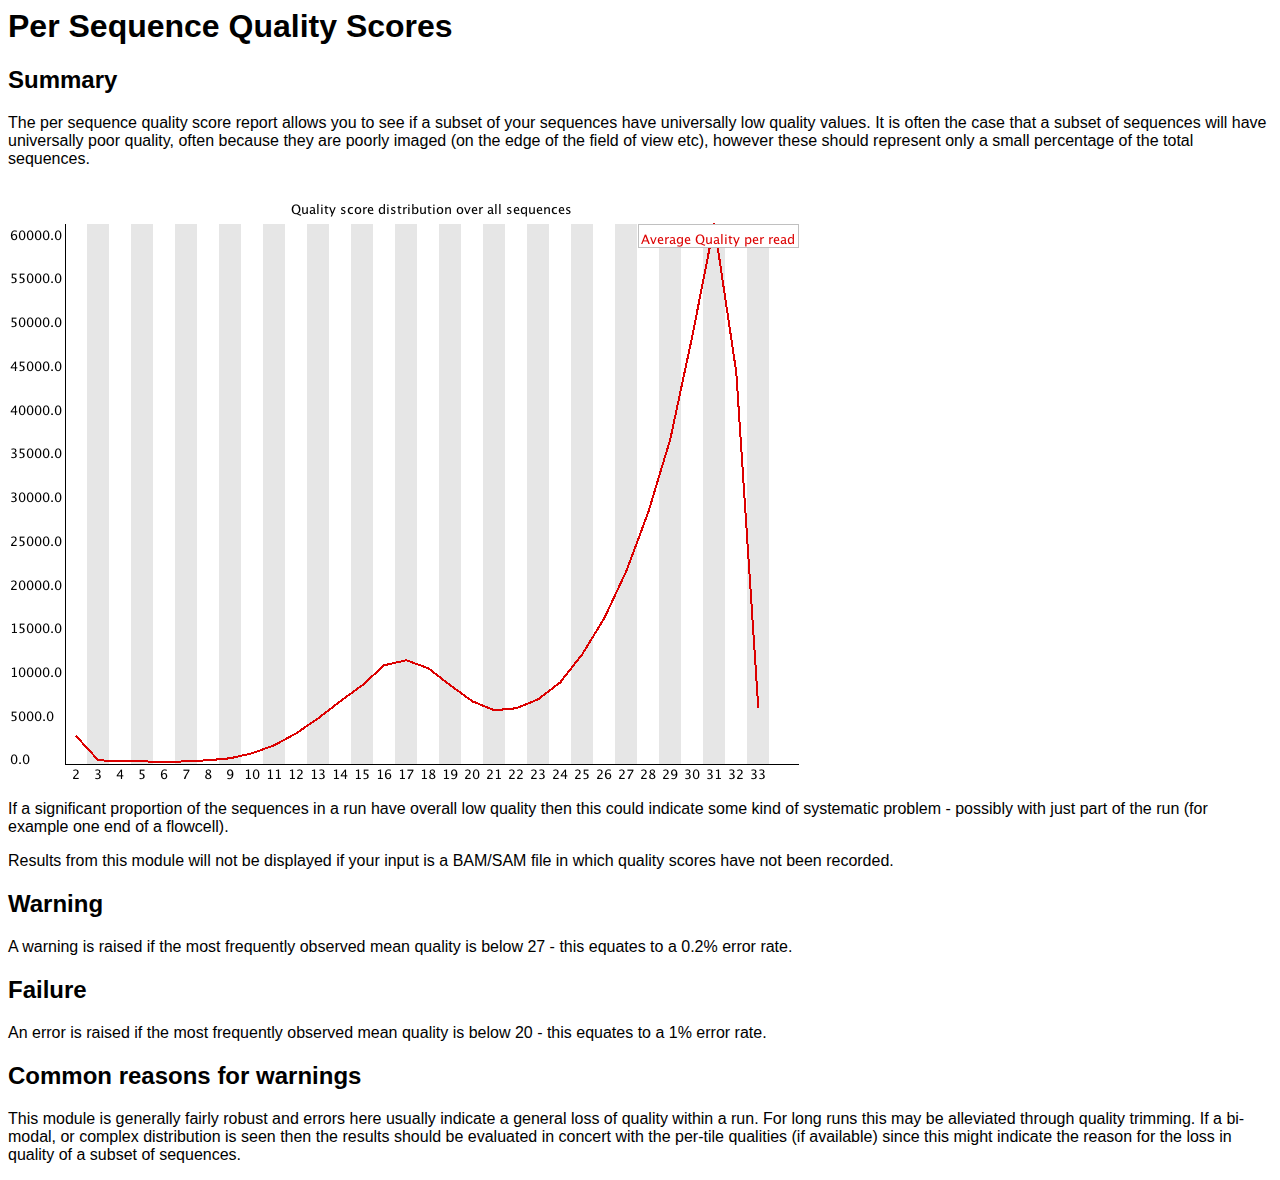
<file: docker/tools/fastqc/Help/3 Analysis Modules/3 Per Sequence Quality Scores.html>
<html>

<head>
<title>Per Sequence Quality Scores</title>
<style type="text/css">
	body {
		font-family: sans-serif;
	}
</style>
</head>
<body>
<h1>Per Sequence Quality Scores</h1>
<h2>Summary</h2>
<p>
The per sequence quality score report allows you to see if a subset
of your sequences have universally low quality values.  It is often
the case that a subset of sequences will have universally poor quality,
often because they are poorly imaged (on the edge of the field of view
etc), however these should represent only a small percentage of the total
sequences.
</p>
<p><img src="per_sequence_quality.png"></p>
<p>
If a significant proportion of the sequences in a run have overall low
quality then this could indicate some kind of systematic problem - possibly
with just part of the run (for example one end of a flowcell).
</p>

<p>
Results from this module will not be displayed if your input is a BAM/SAM
file in which quality scores have not been recorded.
</p>


<h2>Warning</h2>
<p>
A warning is raised if the most frequently observed mean quality is below 27 -
this equates to a 0.2% error rate.
</p>

<h2>Failure</h2>
<p>
An error is raised if the most frequently observed mean quality is below 20 -
this equates to a 1% error rate.
</p>

<h2>Common reasons for warnings</h2>
<p>
This module is generally fairly robust and errors here usually indicate a general
loss of quality within a run.  For long runs this may be alleviated through quality
trimming.  If a bi-modal, or complex distribution is seen then the results should
be evaluated in concert with the per-tile qualities (if available) since this might
indicate the reason for the loss in quality of a subset of sequences.
</p>


</body>
</html>
</file>
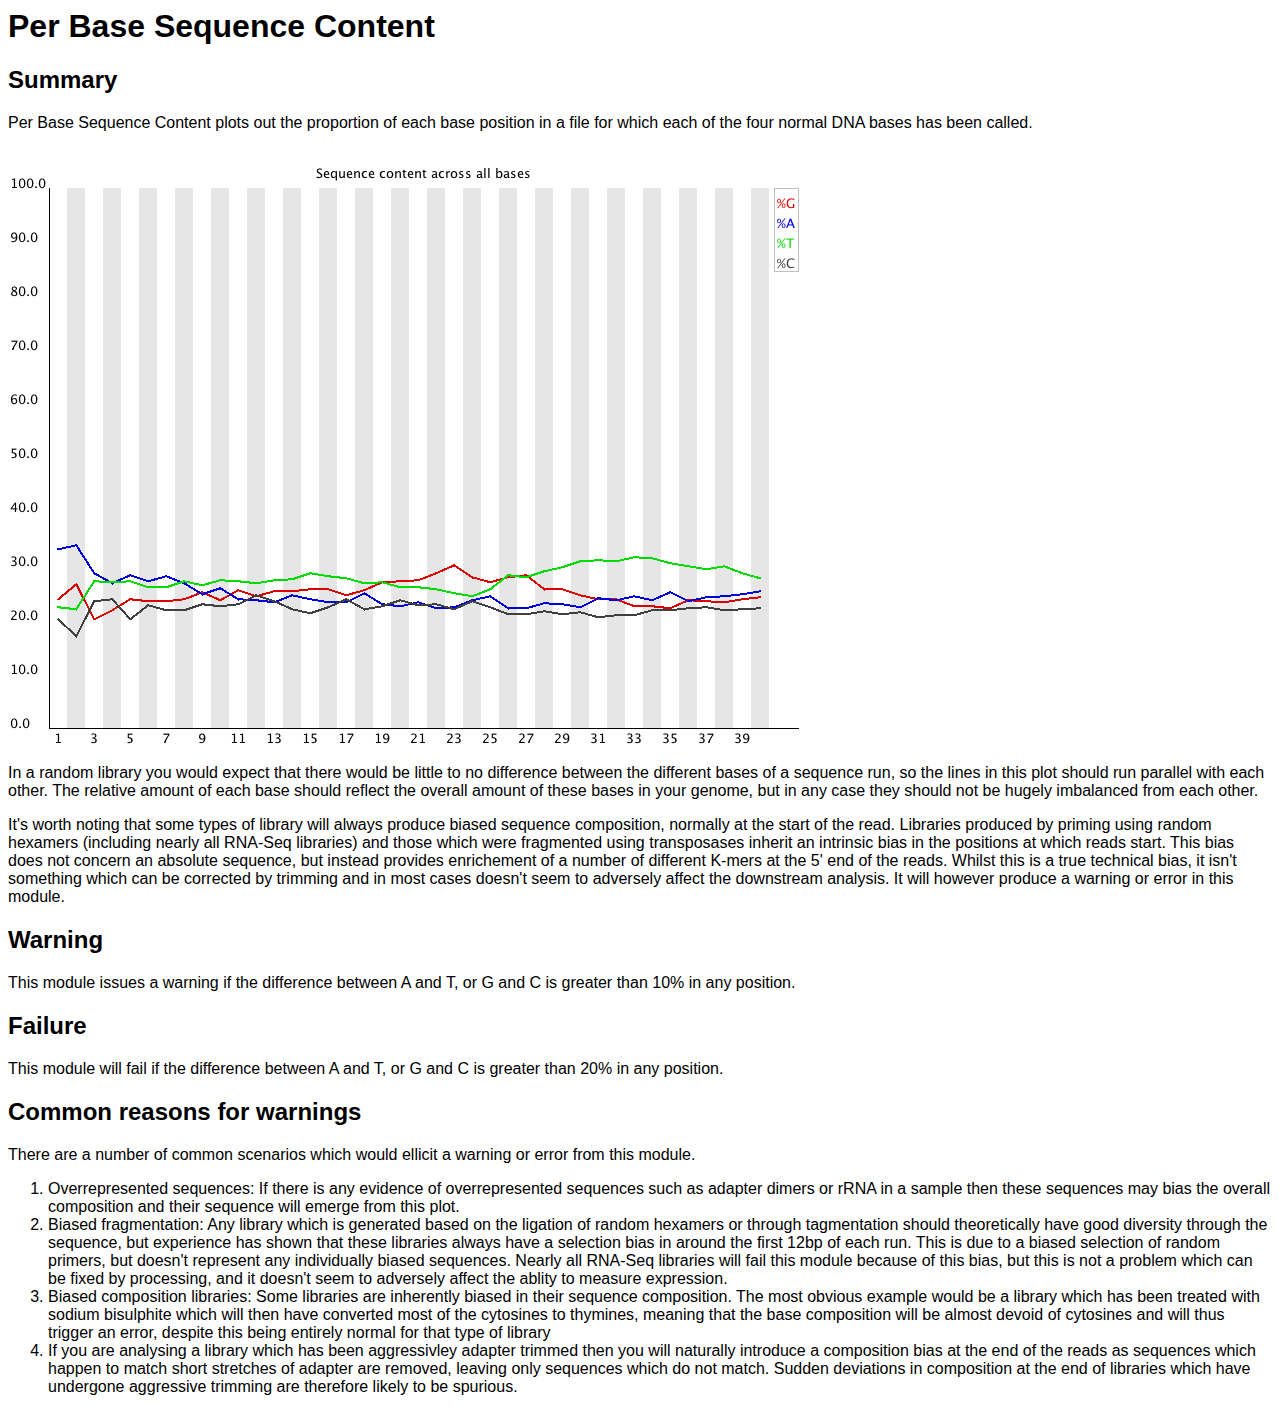
<file: docker/tools/fastqc/Help/3 Analysis Modules/4 Per Base Sequence Content.html>
<html>

<head>
<title>Per Base Sequence Content</title>
<style type="text/css">
	body {
		font-family: sans-serif;
	}
</style>
</head>
<body>
<h1>Per Base Sequence Content</h1>
<h2>Summary</h2>
<p>
Per Base Sequence Content plots out the proportion of each base
position in a file for which each of the four normal DNA bases
has been called.
</p>
<p><img src="per_base_sequence_content.png"></p>
<p>
In a random library you would expect that there would be little
to no difference between the different bases of a sequence run, so
the lines in this plot should run parallel with each other.  The
relative amount of each base should reflect the overall amount of
these bases in your genome, but in any case they should not be
hugely imbalanced from each other.
</p>
<p>
It's worth noting that some types of library will always produce biased
sequence composition, normally at the start of the read.  Libraries 
produced by priming using random hexamers (including nearly all RNA-Seq libraries)
and those which were fragmented using transposases inherit an intrinsic
bias in the positions at which reads start. This bias does not concern 
an absolute sequence, but instead provides enrichement of a number of 
different K-mers at the 5' end of the reads.  Whilst this is a true
technical bias, it isn't something which can be corrected by trimming
and in most cases doesn't seem to adversely affect the downstream analysis.
It will however produce a warning or error in this module.
</p>

<h2>Warning</h2>
<p>
This module issues a warning if the difference between A and T, or G
and C is greater than 10% in any position.
</p>

<h2>Failure</h2>
<p>
This module will fail if the difference between A and T, or G and C
is greater than 20% in any position.
</p>

<h2>Common reasons for warnings</h2>
<p>
There are a number of common scenarios which would ellicit a warning 
or error from this module.
</p>

<ol>
<li>Overrepresented sequences: If there is any evidence of overrepresented
sequences such as adapter dimers or rRNA in a sample then these sequences 
may bias the overall composition and their sequence will emerge from this plot.
<li>Biased fragmentation: Any library which is generated based on the ligation
of random hexamers or through tagmentation should theoretically have good
diversity through the sequence, but experience has shown that these libraries 
always have a selection bias in around the first 12bp of each run.  This is
due to a biased selection of random primers, but doesn't represent any individually
biased sequences.  Nearly all RNA-Seq libraries will fail this module because of
this bias, but this is not a problem which can be fixed by processing, and it 
doesn't seem to adversely affect the ablity to measure expression.
<li>Biased composition libraries: Some libraries are inherently biased in their
sequence composition.  The most obvious example would be a library which has been 
treated with sodium bisulphite which will then have converted most of the cytosines
to thymines, meaning that the base composition will be almost devoid of cytosines 
and will thus trigger an error, despite this being entirely normal for that type of
library</li>
<li>If you are analysing a library which has been aggressivley adapter trimmed 
then you will naturally introduce a composition bias at the end of the reads as 
sequences which happen to match short stretches of adapter are removed, leaving 
only sequences which do not match.  Sudden deviations in composition at the end
of libraries which have undergone aggressive trimming are therefore likely to be
spurious.</li>

</body>
</html>
</file>
